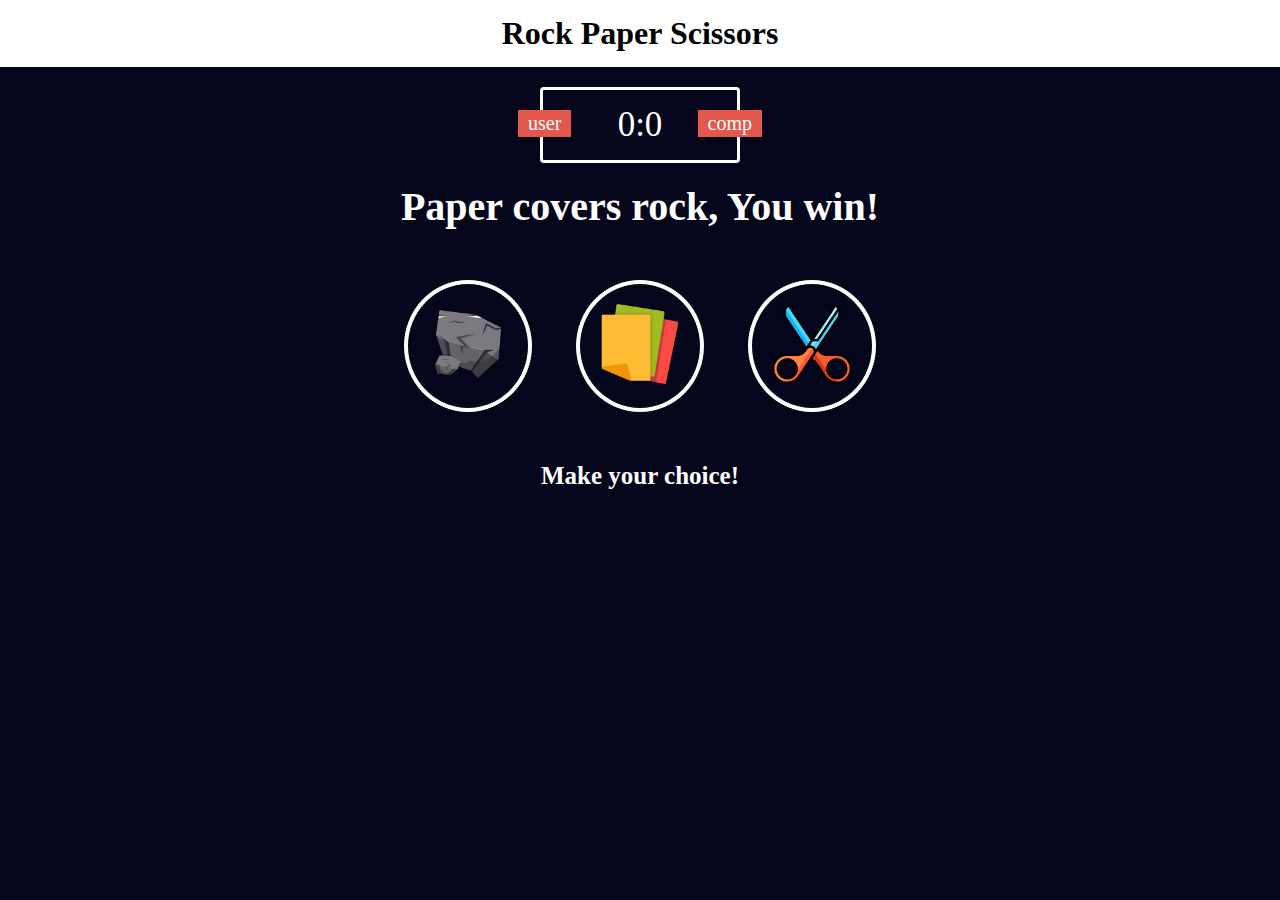
<file: index.html>
<!DOCTYPE html>
<html lang="en">
<head>
    <meta charset="UTF-8">
    <meta name="viewport" content="width=device-width, initial-scale=1.0">
    <title>Rock Paper Scissors</title>
    <link rel="stylesheet" href="rock.css">
</head>
<body>
    <!-- <script src="rock.js"></script> -->
     <header>
        <h1>Rock Paper Scissors</h1>
     </header>
     <div class = 'score'>
        <div id ='user' class = 'badge'> user</div>
        <div id ='comp' class = 'badge'> comp</div>
        <span id='user_score'>0</span>:<span id='computer_score'>0</span>
     </div>

     <div class ="result">
        <p> Paper covers rock, You win!</p>
     </div>

     <div class="choices">
      <div class="choice" id="r">
         <img src="rock-crystal_10163151.png" width = "80px" height = "80px"></div>
      <div class="choice" id="p">
         <img src="paper_737804.png" width="80px" height="80px"> </div>
      <div class="choice" id="s">
         <img src="scissors_2661477.png" width="80px" height="80px">         
      </div>
      </div>

      <p id="message">Make your choice!</p>
<script src="paper.js"></script>
</body>
</html>
</file>
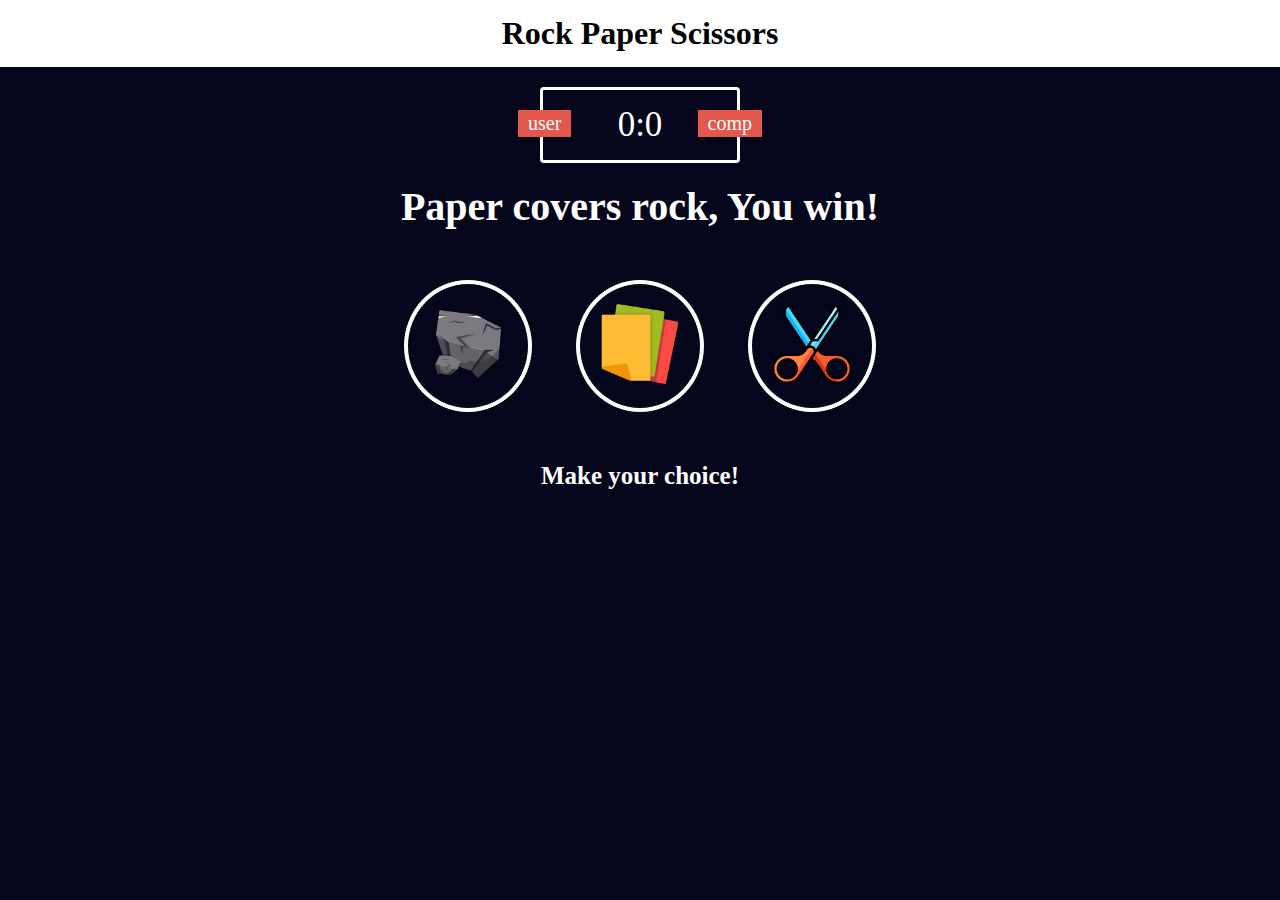
<file: rock.html>
<!DOCTYPE html>
<html lang="en">
<head>
    <meta charset="UTF-8">
    <meta name="viewport" content="width=device-width, initial-scale=1.0">
    <title>Rock Paper Scissors</title>
    <link rel="stylesheet" href="rock.css">
</head>
<body>
    <!-- <script src="rock.js"></script> -->
     <header>
        <h1>Rock Paper Scissors</h1>
     </header>
     <div class = 'score'>
        <div id ='user' class = 'badge'> user</div>
        <div id ='comp' class = 'badge'> comp</div>
        <span id='user_score'>0</span>:<span id='computer_score'>0</span>
     </div>

     <div class ="result">
        <p> Paper covers rock, You win!</p>
     </div>

     <div class="choices">
      <div class="choice" id="r">
         <img src="rock-crystal_10163151.png" width = "80px" height = "80px"></div>
      <div class="choice" id="p">
         <img src="paper_737804.png" width="80px" height="80px"> </div>
      <div class="choice" id="s">
         <img src="scissors_2661477.png" width="80px" height="80px">         
      </div>
      </div>

      <p id="message">Make your choice!</p>
<script src="paper.js"></script>
</body>
</html>
</file>
<file: rock.css>
*{
    margin: 0;
    padding: 0;
    box-sizing: border-box;
}

body {
    background: rgb(5, 5, 27)
}

header{ background: white;
    padding: 15px;
    text-align: center;
    font-size: 20pxf;
    color: black;
}

.score{
 border: 3px solid white;
 width: 200px;
 margin: 20px auto;
 color: white;
 font-size: 35px;
 border-radius: 4px;
 text-align: center;
 padding: 15px 20px;
 position: relative;
}


.badge{
    background: #E2584D;
    font-size: 20px;
    padding: 2px 10px;
}

#user{
    position: absolute;
    top:20px;
    left:-25px;
}

#comp{
    position: absolute;
    top:20px;
    right:-25px;
}

.result{
    color: white;
    font-size: 40px;
    text-align: center;
    margin-top: 20px;
    font-weight: bold;
}






.choices{
    margin: 50px 0;
    text-align: center;

}


.choice{
    display:inline-block;
    border: 4px solid white;
    border-radius: 100%;
    padding: 20px;
    margin: 0 20px;
    transition: all 0.3s ease;
}


.choice:hover{
    cursor: pointer;
    background: rgb(51, 54, 94)
}


#message{
    text-align: center;
    color: white;
    font-size: 25px;
    font-weight: bold
}
</file>
